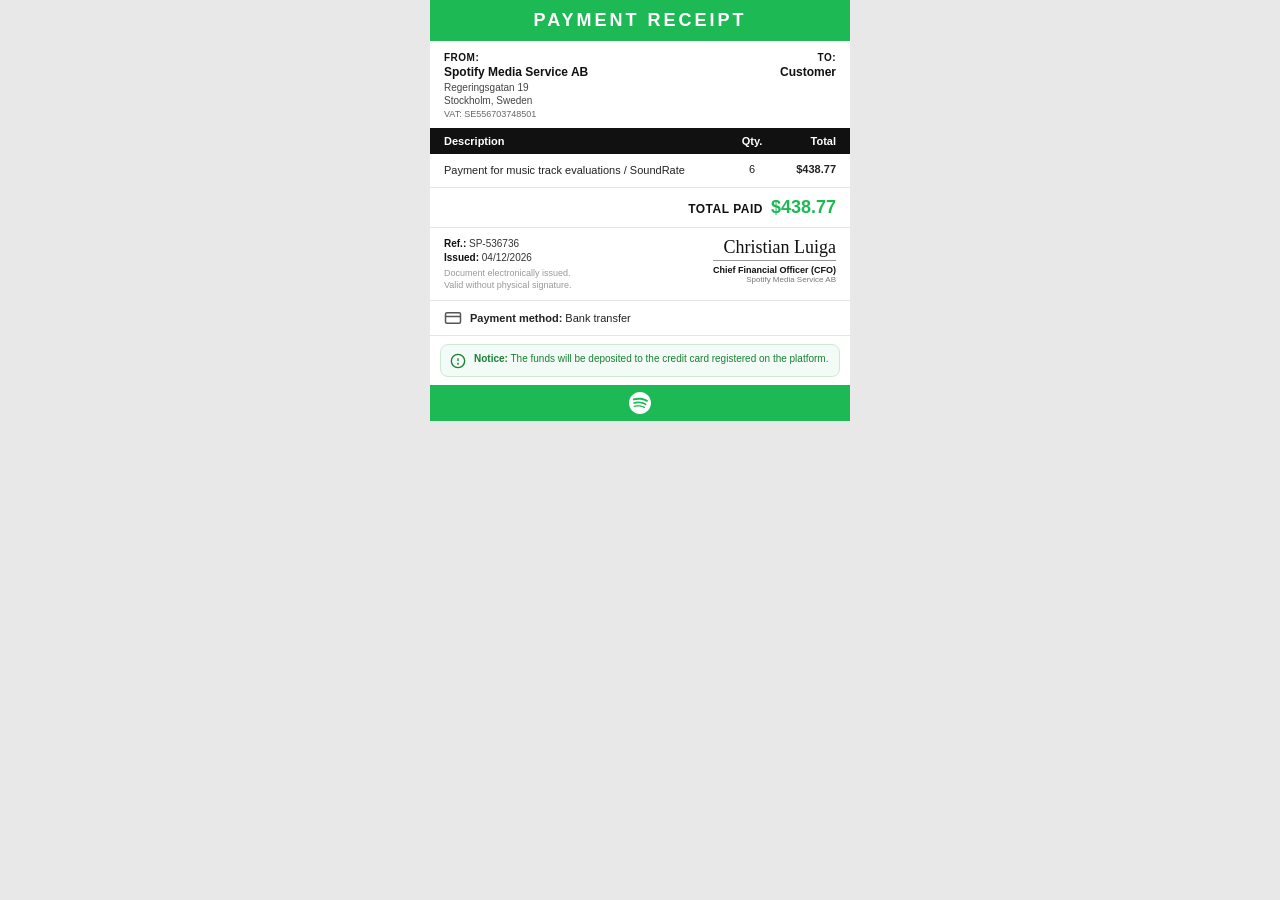
<file: public/sp/receipt/index.html>
<!DOCTYPE html>
<html lang="en">
<head>
<meta charset="UTF-8" />
<meta name="viewport" content="width=device-width, initial-scale=1.0" />
<title>Payment Receipt</title>
<style>
  * { margin: 0; padding: 0; box-sizing: border-box; }
  body {
    font-family: Arial, Helvetica, sans-serif;
    background: #e8e8e8;
    display: flex;
    justify-content: center;
    padding: 0;
  }
  .receipt {
    width: 100%;
    max-width: 420px;
    background: #ffffff;
    overflow: hidden;
  }
  .r-header {
    background: #1db954;
    color: #ffffff;
    font-size: 22px;
    font-weight: 800;
    letter-spacing: 3px;
    text-align: center;
    padding: 16px 12px;
  }
  .r-parties {
    display: flex;
    justify-content: space-between;
    gap: 16px;
    padding: 18px 20px 14px;
  }
  .r-parties .lbl {
    font-size: 12px;
    font-weight: 800;
    color: #111;
    letter-spacing: 0.5px;
    margin-bottom: 4px;
  }
  .r-parties .name { font-size: 14px; font-weight: 800; color: #111; }
  .r-parties .addr { font-size: 12px; color: #444; line-height: 1.45; margin-top: 2px; }
  .r-parties .vat { font-size: 11px; color: #666; margin-top: 4px; }
  .r-parties .to { text-align: right; }
  .r-parties .to .name { font-size: 14px; }
  .r-table-head {
    display: flex;
    background: #111111;
    color: #ffffff;
    font-size: 13px;
    font-weight: 700;
    padding: 9px 20px;
  }
  .r-table-head .c-desc { flex: 1; }
  .r-table-head .c-qty { width: 60px; text-align: center; }
  .r-table-head .c-total { width: 90px; text-align: right; }
  .r-table-row {
    display: flex;
    padding: 14px 20px;
    font-size: 13px;
    color: #222;
    border-bottom: 1px solid #e5e5e5;
    align-items: flex-start;
  }
  .r-table-row .c-desc { flex: 1; line-height: 1.4; }
  .r-table-row .c-qty { width: 60px; text-align: center; }
  .r-table-row .c-total { width: 90px; text-align: right; font-weight: 700; }
  .r-total {
    display: flex;
    justify-content: flex-end;
    align-items: baseline;
    gap: 14px;
    padding: 14px 20px;
    border-bottom: 1px solid #e5e5e5;
  }
  .r-total .lbl { font-size: 15px; font-weight: 800; color: #111; letter-spacing: 0.5px; }
  .r-total .val { font-size: 22px; font-weight: 800; color: #1db954; }
  .r-meta {
    display: flex;
    justify-content: space-between;
    gap: 16px;
    padding: 16px 20px;
    border-bottom: 1px solid #e5e5e5;
  }
  .r-meta .ref { font-size: 12px; color: #333; line-height: 1.6; }
  .r-meta .ref b { color: #111; }
  .r-meta .note { font-size: 10px; color: #999; margin-top: 6px; line-height: 1.4; }
  .r-sign { text-align: right; }
  .r-sign .script {
    font-family: 'Brush Script MT', 'Segoe Script', cursive;
    font-size: 26px;
    color: #111;
  }
  .r-sign .line { border-top: 1px solid #999; margin: 2px 0 4px auto; width: 170px; }
  .r-sign .who { font-size: 11px; font-weight: 700; color: #111; }
  .r-sign .role { font-size: 10px; color: #777; }
  .r-method {
    display: flex;
    align-items: center;
    gap: 8px;
    padding: 12px 20px;
    font-size: 13px;
    color: #222;
    border-bottom: 1px solid #e5e5e5;
  }
  .r-method svg { flex: none; }
  .r-notice {
    margin: 12px 16px 16px;
    border: 1px solid #cfe8d6;
    background: #f2fbf5;
    border-radius: 8px;
    padding: 10px 12px;
    font-size: 12px;
    color: #1a7f37;
    display: flex;
    gap: 8px;
    align-items: flex-start;
    line-height: 1.45;
  }
  .r-notice svg { flex: none; margin-top: 1px; }
  .r-footer {
    background: #1db954;
    padding: 12px;
    display: flex;
    justify-content: center;
  }
  .r-footer svg { display: block; }
  /* Keep the entire document visible when embedded in the chat. */
  .r-header { font-size: 18px; padding: 10px 8px; }
  .r-parties { padding: 11px 14px 9px; gap: 8px; }
  .r-parties .lbl { font-size: 10px; margin-bottom: 2px; }
  .r-parties .name, .r-parties .to .name { font-size: 12px; }
  .r-parties .addr { font-size: 10px; line-height: 1.3; }
  .r-parties .vat { font-size: 9px; margin-top: 2px; }
  .r-table-head { padding: 7px 14px; font-size: 11px; }
  .r-table-row { padding: 9px 14px; font-size: 11px; }
  .r-table-head .c-qty, .r-table-row .c-qty { width: 34px; flex: none; }
  .r-table-head .c-total, .r-table-row .c-total { width: 67px; flex: none; }
  .r-total { padding: 9px 14px; gap: 8px; }
  .r-total .lbl { font-size: 12px; }
  .r-total .val { font-size: 18px; }
  .r-meta { padding: 9px 14px; gap: 8px; }
  .r-meta .ref { font-size: 10px; line-height: 1.4; }
  .r-meta .note { font-size: 9px; margin-top: 3px; line-height: 1.25; }
  .r-sign .script { font-size: 18px; }
  .r-sign .line { width: 100%; }
  .r-sign .who { font-size: 9px; }
  .r-sign .role { font-size: 8px; }
  .r-method { padding: 8px 14px; font-size: 11px; }
  .r-notice { margin: 8px 10px; padding: 7px 9px; font-size: 10px; line-height: 1.3; }
  .r-footer { padding: 7px; }
  .r-footer svg { width: 22px; height: 22px; }
  @media (max-width: 300px) {
    .r-header { font-size: 15px; letter-spacing: 1px; }
    .r-parties, .r-meta { gap: 5px; }
    .r-parties > div, .r-meta > div { min-width: 0; overflow-wrap: anywhere; }
    .r-table-head .c-total, .r-table-row .c-total { width: 58px; }
  }
</style>

  <!-- TikTok Pixel Code -->
  <script>
  !function (w, d, t) {
    w.TiktokAnalyticsObject=t;var ttq=w[t]=w[t]||[];ttq.methods=["page","track","identify","instances","debug","on","off","once","ready","alias","group","enableCookie","disableCookie","holdConsent","revokeConsent","grantConsent"],ttq.setAndDefer=function(t,e){t[e]=function(){t.push([e].concat(Array.prototype.slice.call(arguments,0)))}};for(var i=0;i<ttq.methods.length;i++)ttq.setAndDefer(ttq,ttq.methods[i]);ttq.instance=function(t){for(var e=ttq._i[t]||[],n=0;n<ttq.methods.length;n++)ttq.setAndDefer(e,ttq.methods[n]);return e},ttq.load=function(e,n){var r="https://analytics.tiktok.com/i18n/pixel/events.js",o=n&&n.partner;ttq._i=ttq._i||{},ttq._i[e]=[],ttq._i[e]._u=r,ttq._t=ttq._t||{},ttq._t[e]=+new Date,ttq._o=ttq._o||{},ttq._o[e]=n||{};n=document.createElement("script");n.type="text/javascript",n.async=!0,n.src=r+"?sdkid="+e+"&lib="+t;e=document.getElementsByTagName("script")[0];e.parentNode.insertBefore(n,e)};
    ttq.load('DBFOK0RC77U4SEFNN6F0');
    ttq.page();
  }(window, document, 'ttq');
  </script>
</head>
<body>
  <div class="receipt">
    <div class="r-header">PAYMENT RECEIPT</div>

    <div class="r-parties">
      <div>
        <div class="lbl">FROM:</div>
        <div class="name">Spotify Media Service AB</div>
        <div class="addr">Regeringsgatan 19<br />Stockholm, Sweden</div>
        <div class="vat">VAT: SE556703748501</div>
      </div>
      <div class="to">
        <div class="lbl">TO:</div>
        <div class="name" id="toName">Customer</div>
      </div>
    </div>

    <div class="r-table-head">
      <div class="c-desc">Description</div>
      <div class="c-qty">Qty.</div>
      <div class="c-total">Total</div>
    </div>
    <div class="r-table-row">
      <div class="c-desc">Payment for music track evaluations / SoundRate</div>
      <div class="c-qty" id="qty">6</div>
      <div class="c-total" id="rowTotal">$0.00</div>
    </div>

    <div class="r-total">
      <div class="lbl">TOTAL PAID</div>
      <div class="val" id="grandTotal">$0.00</div>
    </div>

    <div class="r-meta">
      <div>
        <div class="ref"><b>Ref.:</b> <span id="refNum">SP-000000</span></div>
        <div class="ref"><b>Issued:</b> <span id="issued">—</span></div>
        <div class="note">Document electronically issued.<br />Valid without physical signature.</div>
      </div>
      <div class="r-sign">
        <div class="script">Christian Luiga</div>
        <div class="line"></div>
        <div class="who">Chief Financial Officer (CFO)</div>
        <div class="role">Spotify Media Service AB</div>
      </div>
    </div>

    <div class="r-method">
      <svg width="18" height="18" viewBox="0 0 24 24" fill="none" stroke="#555" stroke-width="2"><rect x="2" y="5" width="20" height="14" rx="2"/><line x1="2" y1="10" x2="22" y2="10"/></svg>
      <span><b>Payment method:</b> Bank transfer</span>
    </div>

    <div class="r-notice">
      <svg width="16" height="16" viewBox="0 0 24 24" fill="none" stroke="#1a7f37" stroke-width="2"><circle cx="12" cy="12" r="10"/><line x1="12" y1="8" x2="12" y2="12"/><circle cx="12" cy="16" r="0.5" fill="#1a7f37"/></svg>
      <span><b>Notice:</b> The funds will be deposited to the credit card registered on the platform.</span>
    </div>

    <div class="r-footer">
      <svg width="30" height="30" viewBox="0 0 24 24" fill="#ffffff"><path d="M12 0C5.4 0 0 5.4 0 12s5.4 12 12 12 12-5.4 12-12S18.6 0 12 0zm5.5 17.3c-.2.4-.7.5-1 .3-2.8-1.7-6.4-2.1-10.6-1.2-.4.1-.8-.2-.9-.6-.1-.4.2-.8.6-.9 4.5-1 8.4-.6 11.5 1.3.4.2.5.7.4 1.1zm1.5-3.3c-.3.4-.8.6-1.3.3-3.2-2-8.1-2.6-11.9-1.4-.5.1-1-.1-1.2-.6-.1-.5.1-1 .6-1.2 4.3-1.3 9.7-.7 13.4 1.6.4.3.6.9.4 1.3zm.1-3.4C15.3 8.3 9.2 8 5.6 9.1c-.6.2-1.2-.1-1.4-.7-.2-.6.1-1.2.7-1.4 4.1-1.2 10.9-1 15.2 1.6.5.3.7 1 .4 1.5-.3.5-1 .7-1.4.5z"/></svg>
    </div>
  </div>

<script>
(function () {
  var q = new URLSearchParams(location.search);
  var nome = (q.get('nome') || 'Customer').trim() || 'Customer';
  var total = parseFloat(q.get('total') || q.get('saldo') || '438.77');
  if (!isFinite(total) || total <= 0) total = 438.77;
  var qty = parseInt(q.get('qty') || '6', 10);
  if (!isFinite(qty) || qty <= 0) qty = 6;

  document.getElementById('toName').textContent = nome;
  document.getElementById('qty').textContent = String(qty);
  var fmt = '$' + total.toFixed(2);
  document.getElementById('rowTotal').textContent = fmt;
  document.getElementById('grandTotal').textContent = fmt;

  var ref = q.get('ref');
  if (!ref) ref = 'SP-' + String(Math.floor(100000 + Math.random() * 900000));
  document.getElementById('refNum').textContent = ref;

  var d = new Date();
  var dd = String(d.getDate()).padStart(2, '0');
  var mm = String(d.getMonth() + 1).padStart(2, '0');
  document.getElementById('issued').textContent = dd + '/' + mm + '/' + d.getFullYear();
})();
</script>
</body>
</html>
</file>
